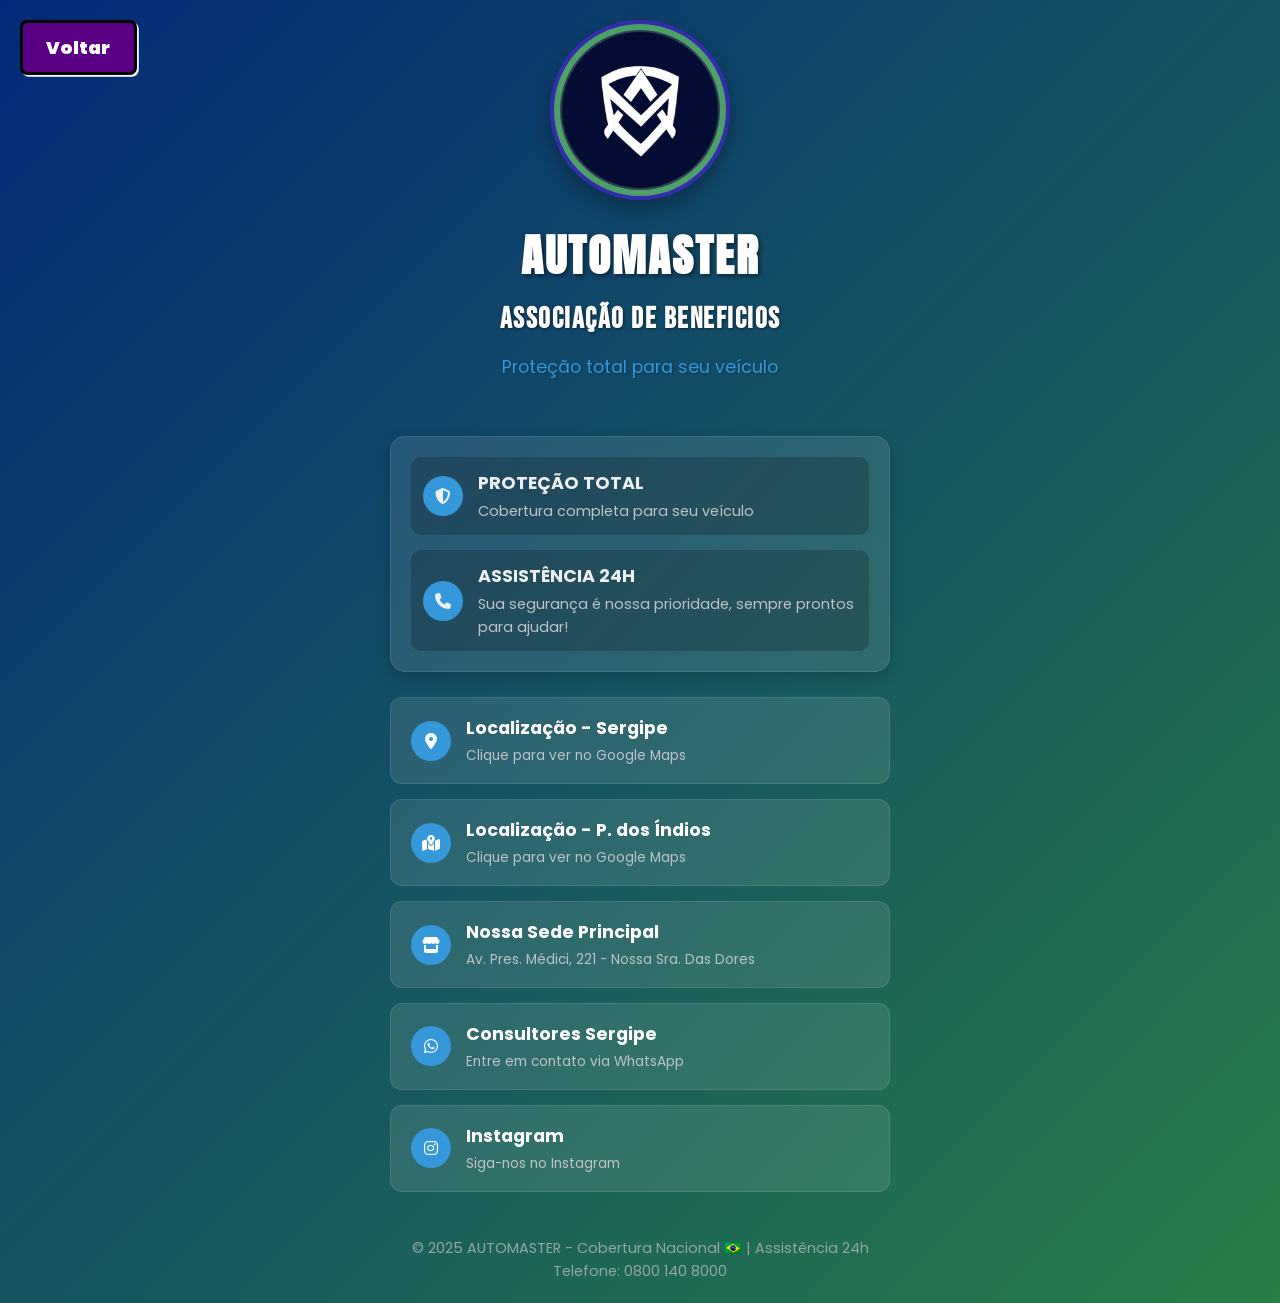
<file: project/Auto-master-links/index.html>
<!DOCTYPE html>
<html lang="pt-br">
<head>
    <meta charset="UTF-8">
    <meta name="viewport" content="width=device-width, initial-scale=1.0">
    <title>AUTOMASTER - Proteção Veicular</title>
    <link rel="icon" href="Logo_automaster-icon.ico" type="image/x-icon">
    <link rel="preconnect" href="https://fonts.googleapis.com">
    <link rel="preconnect" href="https://fonts.gstatic.com" crossorigin>
    <link href="https://fonts.googleapis.com/css2?family=Anton&family=Bebas+Neue&family=Poppins:wght@300;400;500;600&display=swap" rel="stylesheet">
    <link rel="stylesheet" href="https://cdnjs.cloudflare.com/ajax/libs/font-awesome/6.4.0/css/all.min.css">
    <link rel="stylesheet" href="style.css">
</head>
<body>
    <div class="btn-voltar">
        <a href="../../index.html"><button>Voltar</button></a>
    </div>
    <div class="container">
        <div class="profile">
            <div class="logo-container">
                <img src="Logo_automaster.png" alt="AUTOMASTER" class="logo-img">
            </div>
            <h1 class="logo-text">AUTOMASTER</h1>
            <h2 class="subtitle">Associação de Beneficios</h2>
            <p class="tagline">Proteção total para seu veículo</p>
        </div>
        
        <div class="info-card">
            <div class="info-item">
                <div class="info-icon">
                    <i class="fas fa-shield-alt"></i>
                </div>
                <div class="info-text">
                    <div class="info-title">PROTEÇÃO TOTAL</div>
                    <div class="info-desc">Cobertura completa para seu veículo</div>
                </div>
            </div>
            
            <div class="info-item">
                <div class="info-icon">
                    <i class="fas fa-phone"></i>
                </div>
                <div class="info-text">
                    <div class="info-title">ASSISTÊNCIA 24H</div>
                    <div class="info-desc">Sua segurança é nossa prioridade, sempre prontos para ajudar!</div>
                </div>
            </div>
        </div>
        
        <div class="links">
            <a href="https://maps.app.goo.gl/rfMDfjSUJKJtS9UL8" class="link-item" target="_blank">
                <div class="link-icon">
                    <i class="fas fa-map-marker-alt"></i>
                </div>
                <div class="link-text">
                    <div class="link-title">Localização - Sergipe</div>
                    <div class="link-desc">Clique para ver no Google Maps</div>
                </div>
            </a>
            
            <a href="https://maps.app.goo.gl/MAKoDueRh1qXAezZ9" class="link-item" target="_blank">
                <div class="link-icon">
                    <i class="fas fa-map-marked-alt"></i>
                </div>
                <div class="link-text">
                    <div class="link-title">Localização - P. dos Índios</div>
                    <div class="link-desc">Clique para ver no Google Maps</div>
                </div>
            </a>
            
            <a href="https://maps.app.goo.gl/AQPZETjpKrhPb8tc9" class="link-item" target="_blank">
                <div class="link-icon">
                    <i class="fas fa-store"></i>
                </div>
                <div class="link-text">
                    <div class="link-title">Nossa Sede Principal</div>
                    <div class="link-desc">Av. Pres. Médici, 221 - Nossa Sra. Das Dores</div>
                </div>
            </a>
            
            <a href="https://api.whatsapp.com/send/?phone=%2B5579996874952&text&type=phone_number&app_absent=0" class="link-item" target="_blank">
                <div class="link-icon">
                    <i class="fab fa-whatsapp"></i>
                </div>
                <div class="link-text">
                    <div class="link-title">Consultores Sergipe</div>
                    <div class="link-desc">Entre em contato via WhatsApp</div>
                </div>
            </a>
            
            <a href="https://www.instagram.com/auto_masterse/?theme=dark" class="link-item" target="_blank">
                <div class="link-icon">
                    <i class="fab fa-instagram"></i>
                </div>
                <div class="link-text">
                    <div class="link-title">Instagram</div>
                    <div class="link-desc">Siga-nos no Instagram</div>
                </div>
            </a>
        </div>
        
        <footer>
            <p>© 2025 AUTOMASTER - Cobertura Nacional 🇧🇷 | Assistência 24h</p>
            <p>Telefone: 0800 140 8000</p>
        </footer>
    </div>
</body>
</html>
</file>
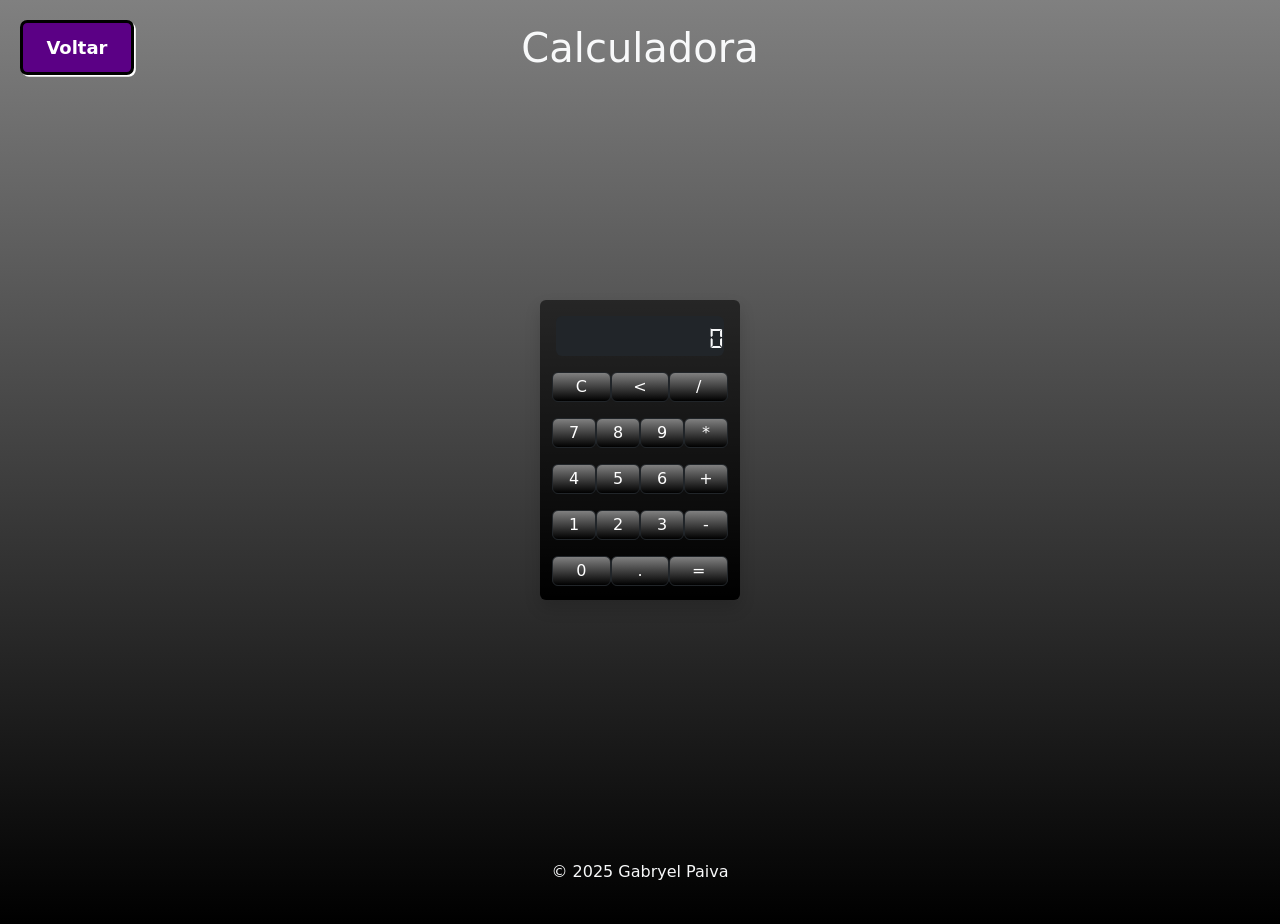
<file: project/Calculadora/index.html>
<!DOCTYPE html>
<html lang="pt-br">
<head>
    <meta charset="UTF-8">
    <meta name="viewport" content="width=device-width, initial-scale=1.0">
    <title>Calculator</title>
    <link rel="stylesheet" href="style.css">
    <link href="https://cdn.jsdelivr.net/npm/bootstrap@5.3.3/dist/css/bootstrap.min.css" rel="stylesheet" integrity="sha384-QWTKZyjpPEjISv5WaRU9OFeRpok6YctnYmDr5pNlyT2bRjXh0JMhjY6hW+ALEwIH" crossorigin="anonymous">
    <link rel="icon" href="data:image/svg+xml,<svg xmlns='http://www.w3.org/2000/svg' viewBox='0 0 100 100'><text y='.9em' font-size='90'>🧮</text></svg>">
</head>
<body>
    <div class="btn-voltar">
        <a href="../../index.html"><button>Voltar</button></a>
    </div>
    <header class="header text-center my-4">
        <h1 class="text-light">Calculadora</h1>
    </header>
    <main class="d-flex justify-content-center">
        <div class="calc bg-black bg-gradient p-3 rounded shadow">
            <div class="display bg-dark pb-3 mb-3 rounded text-light text-end" id="display">0</div>
            <div class="btns">
                <div class="row g-2"> 
                    <button onclick="clearAll()" class="btn col btn-dark d-flex justify-content-center align-items-center" aria-label="Clear">C</button>
                    <button onclick="backspace()" class="btn col btn-dark d-flex justify-content-center align-items-center" aria-label="Backspace"><</button>
                    <button onclick="pressed('/')" class="btn col btn-dark d-flex justify-content-center align-items-center" aria-label="Divide">/</button>
                </div>
                <div class="row g-2 mt-2">
                    <button onclick="pressed('7')" class="btn col btn-dark d-flex justify-content-center align-items-center" aria-label="Seven">7</button>
                    <button onclick="pressed('8')" class="btn col btn-dark d-flex justify-content-center align-items-center" aria-label="Eight">8</button>
                    <button onclick="pressed('9')" class="btn col btn-dark d-flex justify-content-center align-items-center" aria-label="Nine">9</button>
                    <button onclick="pressed('*')" class="btn col btn-dark d-flex justify-content-center align-items-center" aria-label="Multiply">*</button>
                </div>
                <div class="row g-2 mt-2">
                    <button onclick="pressed('4')" class="btn col btn-dark d-flex justify-content-center align-items-center" aria-label="Four">4</button>
                    <button onclick="pressed('5')" class="btn col btn-dark d-flex justify-content-center align-items-center" aria-label="Five">5</button>
                    <button onclick="pressed('6')" class="btn col btn-dark d-flex justify-content-center align-items-center" aria-label="Six">6</button>
                    <button onclick="pressed('+')" class="btn col btn-dark d-flex justify-content-center align-items-center" aria-label="Add">+</button>
                </div>
                <div class="row g-2 mt-2">
                    <button onclick="pressed('1')" class="btn col btn-dark d-flex justify-content-center align-items-center" aria-label="One">1</button>
                    <button onclick="pressed('2')" class="btn col btn-dark d-flex justify-content-center align-items-center" aria-label="Two">2</button>
                    <button onclick="pressed('3')" class="btn col btn-dark d-flex justify-content-center align-items-center" aria-label="Three">3</button>
                    <button onclick="pressed('-')" class="btn col btn-dark d-flex justify-content-center align-items-center" aria-label="Subtract">-</button>
                </div>
                <div class="row g-2 mt-2">
                    <button onclick="pressed('0')" class="btn col btn-dark d-flex justify-content-center align-items-center" aria-label="Zero">0</button>
                    <button onclick="pressed('.')" class="btn col btn-dark d-flex justify-content-center align-items-center" aria-label="Decimal">.</button>
                    <button onclick="calculate()" class="btn col btn-dark d-flex justify-content-center align-items-center" aria-label="Equals">=</button>
                </div>
            </div>
        </div>
    </main>
    <footer class="footer text-light fixed-bottom mt-auto text-center">
        <p>&copy; 2025 Gabryel Paiva</p>
    </footer>
    <script src="script.js"></script>
    <script src="https://cdn.jsdelivr.net/npm/bootstrap@5.3.3/dist/js/bootstrap.bundle.min.js" integrity="sha384-YvpcrYf0tY3lHB60NNkmXc5s9fDVZLESaAA55NDzOxhy9GkcIdslK1eN7N6jIeHz" crossorigin="anonymous"></script>
</body>
</html>
</file>
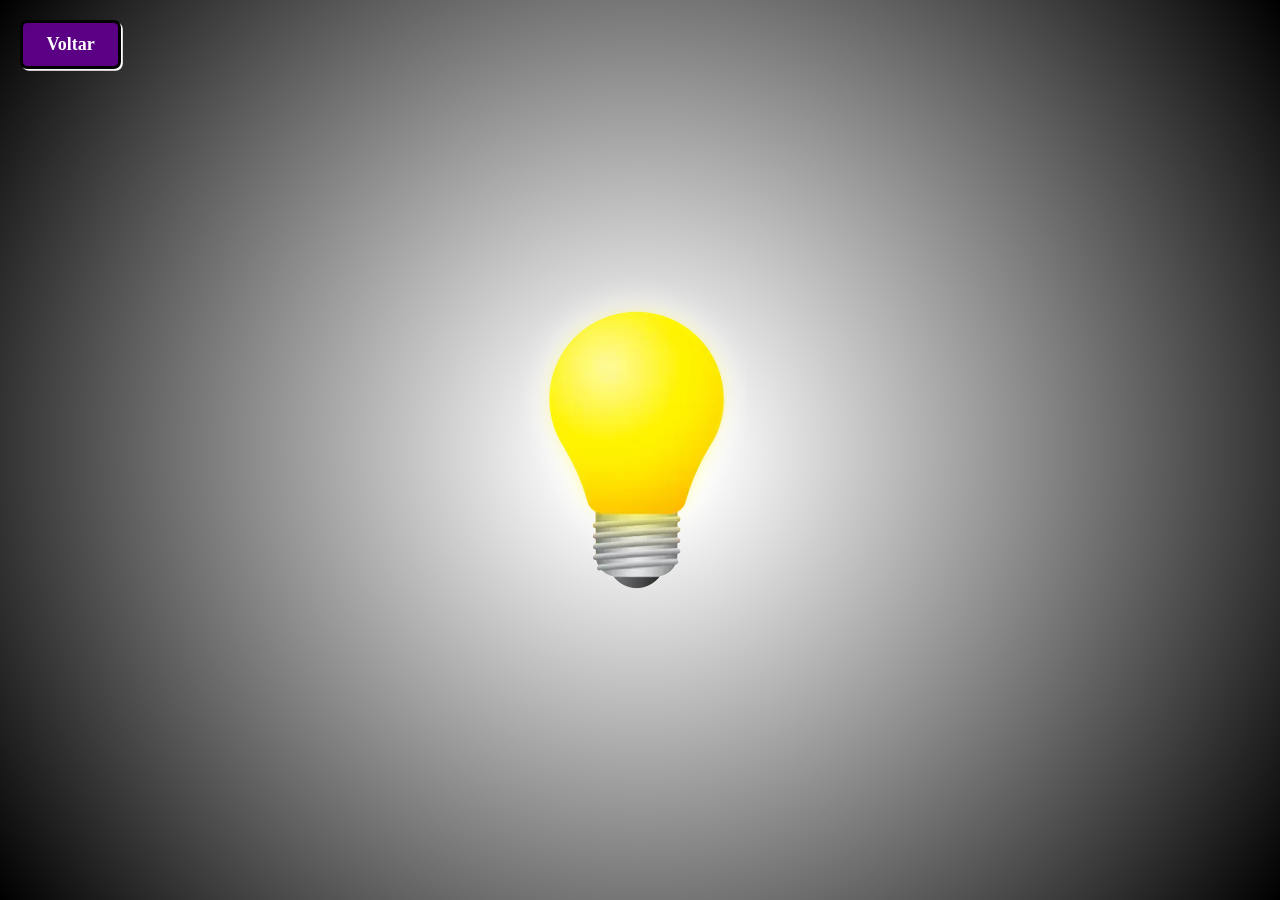
<file: project/projeto-lampada/index.html>
<!DOCTYPE html>
<html lang="pt-BR">
<head>
    <meta charset="UTF-8">
    <meta name="viewport" content="width=device-width, initial-scale=1.0">
    <title>Lâmpada</title>
    <link rel="stylesheet" href="style.css">
</head>
<body>
    <div class="btn-voltar">
        <a href="../../index.html"><button>Voltar</button></a>
    </div>
    <div class="container">
        <img id="lamp" src="assets/lamp_off.png" alt="Lâmpada apagada">
    </div>
    <script src="script.js" defer></script>
</body>
</html>
</file>
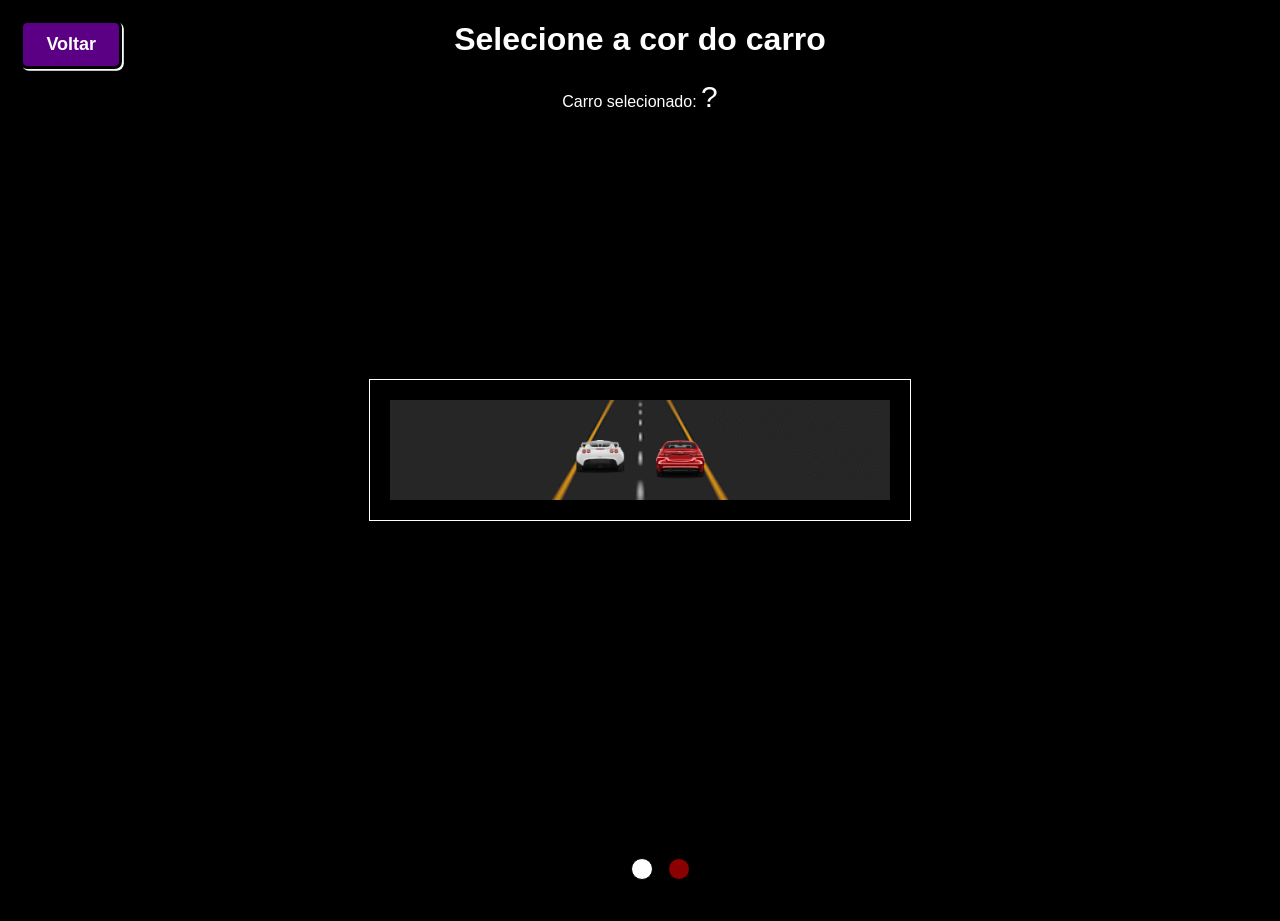
<file: project/projeto-mini-jogo-do-carro/index.html>
<!DOCTYPE html>
<html lang="pt-br">
<head>
    <meta charset="UTF-8">
    <meta name="viewport" content="width=device-width, initial-scale=1.0">
    <link rel="stylesheet" href="style.css">
    <title>Controle de Carros</title>
    <link rel="icon" href="data:image/svg+xml,<svg xmlns='http://www.w3.org/2000/svg' viewBox='0 0 100 100'><text y='.9em' font-size='90'>🚗</text></svg>">
</head>
<body>
    <div class="btn-voltar">
        <a href="../../index.html"><button>Voltar</button></a>
    </div>
    <header>
        <div class="text">
            <h1>Selecione a cor do carro</h1>
            <p>Carro selecionado: <span id="result">?</span></p>
        </div>
    </header>
    <main>
        <div class="container">
            <div class="track"></div>
            <div id="white"></div>
            <div id="red"></div>
            <audio src="assets/audio/cars.mp3" loop></audio>
        </div>
    </main>
    <footer>
        <nav>
            <div class="btn_circle_1" id="branco" title="Selecionar Carro Branco"></div>
            <div class="btn_circle_2" id="vermelho" title="Selecionar Carro Vermelho"></div>
            <div class="btn" id="resetar">Resetar</div>
            <div class="btn" id="acelerar">Acelerar</div>
            <div class="btn" id="desacelerar">Desacelerar</div>
        </nav>
    </footer>
</body>
<script src="script.js"></script>
</html>
</file>
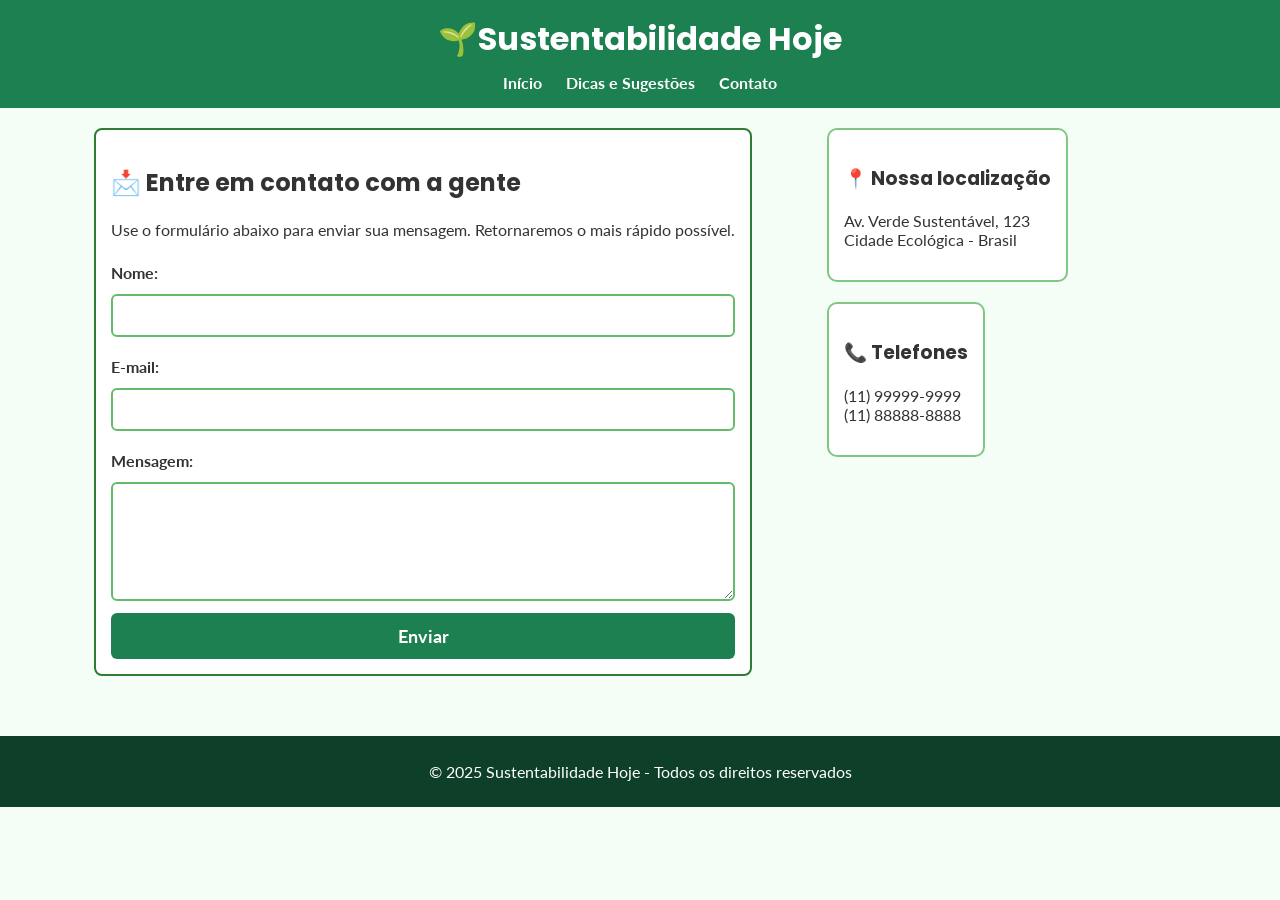
<file: project/site-sustentabilidade/contatos.html>
<!DOCTYPE html>
<html lang="pt-br">
<head>
<meta charset="UTF-8">
<meta name="viewport" content="width=device-width, initial-scale=1.0">
    <title>Contato - Sustentabilidade Hoje</title>
    <link rel="stylesheet" href="style.css">
    <link rel="icon" href="data:image/svg+xml,<svg xmlns=%22http://www.w3.org/2000/svg%22 viewBox=%2210 0 100 100%22><text y=%22.90em%22 font-size=%2290%22>🌱</text></svg>"></link>
    <link rel="preconnect" href="https://fonts.googleapis.com">
    <link rel="preconnect" href="https://fonts.gstatic.com" crossorigin>
    <link href="https://fonts.googleapis.com/css2?family=Poppins:wght@600;700&family=Lato:wght@400;700&family=Playfair+Display:wght@700&display=swap" rel="stylesheet">
</head>
</head>
<body>
<header>
    <h1>🌱Sustentabilidade Hoje </h1>
    <nav>
    <a href="index.html">Início</a>
    <a href="Dicas e Sugestões.html">Dicas e Sugestões</a>
    <a href="contato.html">Contato</a>
    </nav>
</header>

<div class="container">
    <div class="left">
    <div class="big">
        <h2>📩 Entre em contato com a gente</h2>
        <p>Use o formulário abaixo para enviar sua mensagem. Retornaremos o mais rápido possível.</p>
        <form class="contato-form">
        <label for="nome">Nome:</label>
        <input type="text" id="nome" name="nome" required>
        <label for="email">E-mail:</label>
        <input type="email" id="email" name="email" required>
        <label for="mensagem">Mensagem:</label>
        <textarea id="mensagem" name="mensagem" rows="5" required></textarea>
        <button type="submit">Enviar</button>
        </form>
    </div>
    </div>
    <div class="right">
    <div class="box">
        <h3>📍 Nossa localização</h3>
        <p>Av. Verde Sustentável, 123<br>Cidade Ecológica - Brasil</p>
    </div>
    <div class="box">
        <h3>📞 Telefones</h3>
        <p>(11) 99999-9999<br>(11) 88888-8888</p>
    </div>
    </div>
</div>

<footer>
    <p>&copy; 2025 Sustentabilidade Hoje - Todos os direitos reservados</p>
</footer>
</body>
</html>
</file>
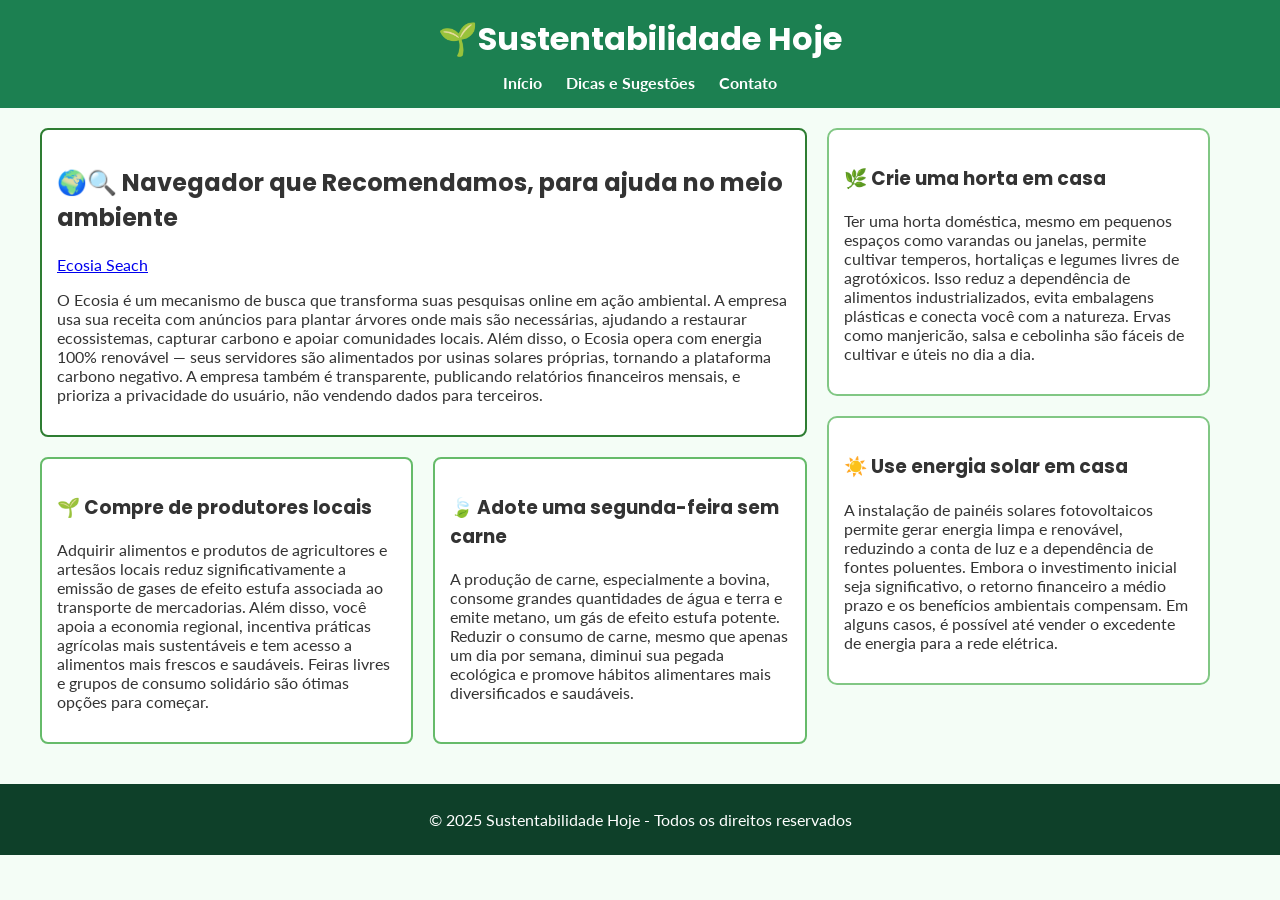
<file: project/site-sustentabilidade/Dicas e Sugestões.html>
<!DOCTYPE html>
<html lang="pt-br">
<head>
<meta charset="UTF-8">
<meta name="viewport" content="width=device-width, initial-scale=1.0">
  <title>Dicas e Sugestões</title>
  <link rel="stylesheet" href="style.css">
  <link rel="icon" href="data:image/svg+xml,<svg xmlns=%22http://www.w3.org/2000/svg%22 viewBox=%2210 0 100 100%22><text y=%22.90em%22 font-size=%2290%22>🌱</text></svg>"></link>
  <link rel="preconnect" href="https://fonts.googleapis.com">
  <link rel="preconnect" href="https://fonts.gstatic.com" crossorigin>
  <link href="https://fonts.googleapis.com/css2?family=Poppins:wght@600;700&family=Lato:wght@400;700&family=Playfair+Display:wght@700&display=swap" rel="stylesheet">
</head>
</head>
<body>

  <header>
    <h1>🌱Sustentabilidade Hoje</h1>
    <nav>
      <a href="index.html">Início</a>
      <a href="Dicas e Sugestões.html">Dicas e Sugestões</a>
      <a href="contatos.html">Contato</a>
    </nav>
  </header>


  <div class="container">
    <div class="left">
      <div class="big">
        <h2>🌍🔍 Navegador que Recomendamos, para ajuda no meio ambiente</h2>
        <a href="https://www.ecosia.org" target="_blank">Ecosia Seach</a>
        <p>O Ecosia é um mecanismo de busca que transforma suas pesquisas online em ação ambiental. A empresa usa sua receita com anúncios para plantar árvores onde mais são necessárias, 
          ajudando a restaurar ecossistemas, capturar carbono e apoiar comunidades locais.
        Além disso, o Ecosia opera com energia 100% renovável — seus servidores são alimentados por usinas solares próprias, 
        tornando a plataforma carbono negativo. A empresa também é transparente, 
        publicando relatórios financeiros mensais, e prioriza a privacidade do usuário, não vendendo dados para terceiros.</p>
      </div>
      <div class="small">
        <h3>🌱 Compre de produtores locais</h3>
        <p>Adquirir alimentos e produtos de agricultores e artesãos locais reduz significativamente a emissão de gases de efeito estufa associada ao transporte de mercadorias. 
        Além disso, você apoia a economia regional, 
        incentiva práticas agrícolas mais sustentáveis e tem acesso a alimentos mais frescos e saudáveis. 
        Feiras livres e grupos de consumo solidário são ótimas opções para começar.</p>
      </div>
      <div class="small">
        <h3>🍃 Adote uma segunda-feira sem carne</h3>
        <p>A produção de carne, especialmente a bovina, consome grandes quantidades de água e terra e emite metano, um gás de efeito estufa potente. 
          Reduzir o consumo de carne, mesmo que apenas um dia por semana, 
          diminui sua pegada ecológica e promove hábitos alimentares mais diversificados e saudáveis.</p>
      </div>
    </div>

    <!-- Coluna Direita -->
    <div class="right">
      <div class="box">
        <h3>🌿 Crie uma horta em casa</h3>
        <p>Ter uma horta doméstica, mesmo em pequenos espaços como varandas ou janelas, permite cultivar temperos, hortaliças e legumes livres de agrotóxicos. 
          Isso reduz a dependência de alimentos industrializados, evita embalagens plásticas e conecta você com a natureza. 
          Ervas como manjericão, salsa e cebolinha são fáceis de cultivar e úteis no dia a dia.</p>
      </div>
      <div class="box">
        <h3>☀️ Use energia solar em casa</h3>
        <p>A instalação de painéis solares fotovoltaicos permite gerar energia limpa e renovável, reduzindo a conta de luz e a dependência de fontes poluentes. 
          Embora o investimento inicial seja significativo, o retorno financeiro a médio prazo e os benefícios ambientais compensam. 
          Em alguns casos, é possível até vender o excedente de energia para a rede elétrica.</p>
      </div>
    </div>
  </div>
<footer>
    <p>&copy; 2025 Sustentabilidade Hoje - Todos os direitos reservados</p>
</footer>
</body>
</html>
</file>
<file: project/Auto-master-links/style.css>
* {
    margin: 0;
    padding: 0;
    box-sizing: border-box;
}

body {
    font-family: 'Poppins', sans-serif;
    background: linear-gradient(135deg, #042979 0%, #277e48 100%);
    color: #ecf0f1;
    line-height: 1.6;
    min-height: 100vh;
    display: flex;
    flex-direction: column;
    align-items: center;
    justify-content: center;
    padding: 20px;
}

.container {
    width: 100%;
    max-width: 500px;
    margin: 0 auto;
    text-align: center;
    display: flex;
    flex-direction: column;
    align-items: center;
}

.profile {
    margin-bottom: 30px;
    width: 100%;
    display: flex;
    flex-direction: column;
    align-items: center;
}

.logo-container {
    width: 180px;
    height: 180px;
    margin: 0 auto 20px;
    border-radius: 50%;
    background: rgba(82, 167, 103, 0.938);
    padding: 6px;
    box-shadow: 0 8px 20px rgba(0, 0, 0, 0.3);
    display: flex;
    align-items: center;
    justify-content: center;
    border: 4px solid rgb(52, 44, 172);
}

.logo-img {
    width: 100%;
    height: 100%;
    object-fit: cover;
    border-radius: 50%;
    background-color: #2c3e50;
    display: flex;
    align-items: center;
    justify-content: center;
    font-family: 'Anton', sans-serif;
    font-size: 22px;
    color: white;
    text-align: center;
    padding: 2px;
    overflow: hidden;
}

.logo-text {
    font-family: 'Anton', sans-serif;
    font-size: 2.8rem;
    color: white;
    margin-bottom: 5px;
    letter-spacing: 2px;
    text-transform: uppercase;
    text-shadow: 2px 2px 4px rgba(0, 0, 0, 0.5);
    width: 100%;
}

.subtitle {
    font-family: 'Bebas Neue', sans-serif;
    font-size: 1.8rem;
    color: #ffffff;
    margin-bottom: 10px;
    letter-spacing: 1.5px;
    text-transform: uppercase;
    text-shadow: 1px 1px 3px rgba(0, 0, 0, 0.5);
    width: 100%;
}

.tagline {
    color: #3498db;
    font-size: 1.1rem;
    margin-bottom: 25px;
    font-weight: 400;
    text-shadow: 1px 1px 2px rgba(0, 0, 0, 0.3);
    width: 100%;
}

.info-card {
    background-color: rgba(255, 255, 255, 0.1);
    border-radius: 15px;
    padding: 20px;
    margin-bottom: 25px;
    backdrop-filter: blur(10px);
    border: 1px solid rgba(255, 255, 255, 0.1);
    box-shadow: 0 5px 15px rgba(0, 0, 0, 0.2);
    width: 100%;
}

.info-item {
    display: flex;
    align-items: center;
    justify-content: center;
    margin-bottom: 15px;
    padding: 12px;
    background: rgba(0, 0, 0, 0.2);
    border-radius: 10px;
    width: 100%;
}

.info-item:last-child {
    margin-bottom: 0;
}

.info-icon {
    width: 40px;
    height: 40px;
    background: #3498db;
    border-radius: 50%;
    display: flex;
    align-items: center;
    justify-content: center;
    margin-right: 15px;
    flex-shrink: 0;
}

.info-text {
    text-align: left;
    flex-grow: 1;
}

.info-title {
    font-weight: bold;
    font-size: 1.1rem;
    margin-bottom: 3px;
}

.info-desc {
    font-size: 0.9rem;
    color: #bdc3c7;
}

.links {
    width: 100%;
    display: flex;
    flex-direction: column;
    align-items: center;
}

.link-item {
    display: flex;
    align-items: center;
    background: rgba(255, 255, 255, 0.1);
    border-radius: 12px;
    padding: 16px 20px;
    margin-bottom: 15px;
    text-decoration: none;
    color: white;
    transition: all 0.3s ease;
    border: 1px solid rgba(255, 255, 255, 0.1);
    width: 100%;
}

.link-item:hover {
    background: rgba(255, 255, 255, 0.2);
    transform: translateY(-3px);
    box-shadow: 0 5px 15px rgba(0, 0, 0, 0.2);
}

.link-icon {
    width: 40px;
    height: 40px;
    background: #3498db;
    border-radius: 50%;
    display: flex;
    align-items: center;
    justify-content: center;
    margin-right: 15px;
    flex-shrink: 0;
}

.link-text {
    flex-grow: 1;
    text-align: left;
}

.link-title {
    font-weight: bold;
    margin-bottom: 3px;
    font-size: 1.1rem;
}

.link-desc {
    font-size: 0.85rem;
    color: #bdc3c7;
}

.phone-number {
    display: block;
    margin-top: 5px;
    font-weight: bold;
    color: #3498db;
}

footer {
    margin-top: 30px;
    color: #95a5a6;
    font-size: 0.9rem;
    text-align: center;
    width: 100%;
}

@media (max-width: 600px) {
    .container {
        padding: 0 10px;
    }
    
    .logo-text {
        font-size: 2.2rem;
    }
    
    .subtitle {
        font-size: 1.5rem;
    }
    
    .logo-container {
        width: 150px;
        height: 150px;
    }
    
    .info-card {
        padding: 15px;
    }
    
    .link-item {
        padding: 14px 16px;
    }
}

@media (max-width: 400px) {
    .info-item {
        flex-direction: column;
        text-align: center;
    }
    
    .info-icon {
        margin-right: 0;
        margin-bottom: 10px;
    }
    
    .info-text {
        text-align: center;
    }
    
    .logo-text {
        font-size: 1.8rem;
    }
    
    .subtitle {
        font-size: 1.3rem;
    }
    
    .tagline {
        font-size: 1rem;
    }
}

button {
    background: #5b0085;
    font-family: inherit;
    padding: 0.6em 1.3em;
    font-weight: 900;
    font-size: 18px;
    border: 3px solid black;
    border-radius: 0.4em;
    box-shadow: 0.1em 0.1em;
    cursor: pointer;
    color: white;
}

button:hover {
    transform: translate(-0.05em, -0.05em);
    box-shadow: 0.15em 0.15em;
}

button:active {
    transform: translate(0.05em, 0.05em);
    box-shadow: 0.05em 0.05em;
}

.btn-voltar {
    position: fixed;
    top: 20px;
    left: 20px;
    z-index: 1000;
}

@media (max-width: 768px) {
    .btn-voltar {
        top: 10px;
        left: 10px;
    }
    
    button {
        font-size: 14px;
        padding: 0.5em 1em;
    }
}

@media (max-width: 480px) {
    .btn-voltar {
        top: 5px;
        left: 5px;
    }
    
    button {
        font-size: 12px;
        padding: 0.4em 0.8em;
    }
}
</file>
<file: project/Calculadora/style.css>
*{
    margin: 0;
    padding: 0;
}

@font-face {
    font-family: 'DS-DIGI';
    src: url('ds_digital/DS-DIGI.TTF') format('truetype'),
         url('ds_digital/DS-DIGIB.TTF') format('truetype'),
         url('ds_digital/DS-DIGII.TTF') format('truetype'),
         url('ds_digital/DS-DIGIT.TTF') format('truetype');
}

body{
    background-image: linear-gradient(gray, black);
    background-repeat: no-repeat;
    height: 100vh;
    font-family: 'Courier New', Courier, monospace;
}

.calc{
    position: absolute;
    top: 50%;
    left: 50%;
    transform: translate(-50%, -50%);
    height: 300px;
    width: 200px;
    background-color: black;
    border-radius: 5px;    
    padding: 20px;
}

.display{
    background-color: white;
    height: 40px;
    width: auto;
    word-wrap: normal;
    overflow: hidden;
    border-radius: 5px;
    font-family: 'DS-DIGI', sans-serif;
    font-size: 30px;
}

.btn{
    font: 1em sans-serif;
    color: #fff;
    background-image: linear-gradient(gray, rgb(0, 0, 0));
    border-radius: 5px;
    padding: 5px;
    width: 30px;
    height: 30px;
}

.btn-voltar {
    position: fixed;
    top: 20px;
    left: 20px;
    z-index: 1000;
}

.btn-voltar button {
    background: #5b0085;
    font-family: inherit;
    padding: 0.6em 1.3em;
    font-weight: 900;
    font-size: 18px;
    border: 3px solid black;
    border-radius: 0.4em;
    box-shadow: 0.1em 0.1em;
    cursor: pointer;
    color: white;
    transition: transform 0.2s ease, box-shadow 0.2s ease;
}

.btn-voltar button:hover {
    transform: translate(-0.05em, -0.05em);
    box-shadow: 0.15em 0.15em;
}

.btn-voltar button:active {
    transform: translate(0.05em, 0.05em);
    box-shadow: 0.05em 0.05em;
}

@media (max-width: 768px) {
    .btn-voltar {
        top: 10px;
        left: 10px;
    }
    
    .btn-voltar button {
        font-size: 14px;
        padding: 0.5em 1em;
    }
}

@media (max-width: 480px) {
    .btn-voltar {
        top: 5px;
        left: 5px;
    }
    
    .btn-voltar button {
        font-size: 12px;
        padding: 0.4em 0.8em;
    }
}
</file>
<file: project/projeto-lampada/style.css>
body {
    background: radial-gradient(circle, white 8%, black 100%);
    display: flex;
    justify-content: center;
    align-items: center;
    height: 100vh;
    margin: 0;
}

.container {
    cursor: pointer;
}

button {
    background: #5b0085;
    font-family: inherit;
    padding: 0.6em 1.3em;
    font-weight: 900;
    font-size: 18px;
    border: 3px solid black;
    border-radius: 0.4em;
    box-shadow: 0.1em 0.1em;
    cursor: pointer;
    color: white;
}

button:hover {
    transform: translate(-0.05em, -0.05em);
    box-shadow: 0.15em 0.15em;
}

button:active {
    transform: translate(0.05em, 0.05em);
    box-shadow: 0.05em 0.05em;
}

.btn-voltar {
    position: fixed;
    top: 20px;
    left: 20px;
    z-index: 1000;
}

@media (max-width: 768px) {
    .btn-voltar {
        top: 10px;
        left: 10px;
    }
    
    button {
        font-size: 14px;
        padding: 0.5em 1em;
    }
}

@media (max-width: 480px) {
    .btn-voltar {
        top: 5px;
        left: 5px;
    }
    
    button {
        font-size: 12px;
        padding: 0.4em 0.8em;
    }
}
</file>
<file: project/projeto-mini-jogo-do-carro/style.css>
body, html {
    height: 100%;
    margin: 0;
    padding: 0;
    background-color: black;
    font-family: 'Gill Sans', 'Gill Sans MT', Calibri, 'Trebuchet MS', sans-serif;
    color: white;
    transition: all 0.3s ease;
}

.container {
    position: absolute;
    top: 50%;
    left: 50%;
    transform: translate(-50%, -50%);
    text-align: center;
    border: 1px solid white;
    padding: 20px;
    width: 500px;
    height: 100px;
    box-shadow: 5px 5px 5px black;
}

.track{
    background-image: url(assets/img/track.gif);
    width: 500px;
    height: 100px;
    background-repeat: no-repeat;
    background-size: cover;
    position: absolute;
    z-index: 1;
}

#white, #red{
    background-repeat: no-repeat;
    background-size: contain;
    position: absolute;
    cursor: pointer;
    transition: all 0.3s ease;
}

#white{  
    width: 50px;
    height: 50px;
    left: 205px;
    top: 60px;
    background-image: url(assets/img/white_lotus.png);
    z-index: 2;
}

#red{
    width: 50px;
    height: 50px;
    right: 205px;
    top: 60px;
    background-image: url(assets/img/red_jaguar.png);
    z-index: 3;
}

.text{
    text-align: center;
}

#result{
    font-size: 30px;
    display: inline-block;
}

audio{
    position: absolute;
    top: 200px;
    left: 120px;
    z-index: 4;
    visibility: collapse;
}

nav{
    display: flex;
    flex-direction: row;
    justify-content: center;
    align-items: center;
    gap: 15px;
}
 
.btn_circle_1, 
.btn_circle_2,
.btn{
    border: 1px solid black;
    border-radius: 50px;
    cursor: pointer;
}

.btn{
    height: 20px;
    width: 120px;
    text-align: center;
    display: none;
    padding: 10px;
    background-color: #333;
    color: white;
    border-radius: 5px;
    border: 1px solid white;
}

.btn_circle_1{
    background-color: white;
    height: 20px;
    width: 20px;
    display: block;
}

.btn_circle_2{
    background-color: DarkRed;
    height: 20px;
    width: 20px;
    display: block;
}

footer{
    position: fixed;
    bottom: 0;
    width: 100%;
    padding: 20px;
    background-color: rgba(0,0,0,0.7);
}

button {
    background: #5b0085;
    font-family: inherit;
    padding: 0.6em 1.3em;
    font-weight: 900;
    font-size: 18px;
    border: 3px solid black;
    border-radius: 0.4em;
    box-shadow: 0.1em 0.1em;
    cursor: pointer;
    color: white;
}

button:hover {
    transform: translate(-0.05em, -0.05em);
    box-shadow: 0.15em 0.15em;
}

button:active {
    transform: translate(0.05em, 0.05em);
    box-shadow: 0.05em 0.05em;
}

.btn-voltar {
    position: fixed;
    top: 20px;
    left: 20px;
    z-index: 1000;
}

@media (max-width: 768px) {
    .btn-voltar {
        top: 90px;
        left: 10px;
    }
    
    button {
        font-size: 14px;
        padding: 0.5em 1em;
    }
}

@media (max-width: 480px) {
    .btn-voltar {
        top: 80px;
        left: 5px;
    }
    
    button {
        font-size: 12px;
        padding: 0.4em 0.8em;
    }
}
</file>
<file: project/site-sustentabilidade/style.css>
body {
  margin: 0;
  font-family: Arial, sans-serif;
  background: #f4fdf6;
  color: #333;
}

/* Cabeçalho */
header {
  background:#1C8051;
  color: white;
  padding: 15px;
  text-align: center;
  font-family:Georgia, 'Times New Roman', Times, serif;
}

header h1 {
  margin: 0;
}

nav {
  margin-top: 10px;
}

nav a {
  color: white;
  text-decoration: none;
  margin: 0 10px;
  font-weight: bold;
}

nav a:hover {
  text-decoration: underline;
}


.container {
  flex: 1;
  display: flex;
  padding: 20px;
  gap: 20px;
  max-width: 1200px;
  margin: auto;
}


.left {
  flex: 2;
  display: grid;
  grid-template-columns: 1fr 1fr;
  grid-template-rows: auto auto;
  gap: 20px;
}

.left .big {
  grid-column: span 2;
  padding: 15px;
  border: 2px solid #2e7d32;
  border-radius: 8px;
  background: #fff;
  max-width: 100%;
  height: auto;
  display: block;
  margin: 0 auto;
  gap: 20px;
}

.left .big:hover {
  grid-column: span 2;
  padding: 15px;
  border: 2px solid #2e7d32;
  border-radius: 8px;
  background: #fff;
  transition: 0.3s;
  transform: scale(1.1);
  
}

img {
  max-width: 100%;
  height: auto;
  display: block;
}

.left .small {
  padding: 15px;
  border: 2px solid #66bb6a;
  border-radius: 8px;
  background: #fff;
  
}

.left .small:hover {
  padding: 15px;
  border: 2px solid #66bb6a;
  border-radius: 8px;
  background: #fff;
  transition: 0.3s;
  transform: scale(1.1);
  
}


.right {
  flex: 1;
  display: flex;
  flex-direction: column;
  gap: 20px;
  left: auto;
  margin-right: 30px;
}

.right .box {
  margin-right: auto;
  padding: 15px;
  border: 2px solid #81c784;
  border-radius: 10px;
  background: #fff;
  
}

.right .box:hover {
  margin-right: auto;
  padding: 15px;
  border: 2px solid #81c784;
  border-radius: 8px;
  background: #fff;
  transition: 0.3s;
  transform: scale(1.1);
}

.right .lines {
  margin-right: auto;
  padding: 15px;
  border: 2px solid #a5d6a7;
  border-radius: 8px;
  background: #fff;
}

.right .lines:hover {
  margin-right: auto;
  padding: 15px;
  border: 2px solid #a5d6a7;
  border-radius: 8px;
  background: #fff;
  transition: 0.3s;
  transform: scale(1.1);

}


.right .lines ul {
  padding-left: 20px;
  margin: 10px 0 0 0;
}

.right .lines li {
  margin-bottom: 8px;
}


footer {
  background: #0E4029;
  color: white;
  text-align: center;
  padding: 10px;
  margin-top: 20px;
}


@media (max-width: 768px) {
  .container {
    flex-direction: column;
  }

  .left {
    grid-template-columns: 1fr;
  }

  .left .big {
    grid-column: span 1;
  }
}

.contato-form {
  display: flex;
  flex-direction: column;
  gap: 12px;
}

.contato-form label {
  font-weight: bold;
  margin-top: 8px;
}

.contato-form input,
.contato-form textarea {
  padding: 10px;
  border: 2px solid #66bb6a;
  border-radius: 6px;
  font-size: 1rem;
}

.contato-form input:focus,
.contato-form textarea:focus {
  outline: none;
  border-color: #2e7d32;
  box-shadow: 0 0 5px rgba(46, 125, 50, 0.4);
}

.contato-form button {
  background: #1C8051;
  color: white;
  border: none;
  padding: 12px;
  border-radius: 6px;
  cursor: pointer;
  font-weight: bold;
  transition: background 0.3s;
}

.contato-form button:hover {
  background: #155c3a;
}

/* Regras CSS */
h1, h2, h3, h4, h5, h6 {
  font-family: 'Poppins', sans-serif;
  font-weight: 700;
}

body, p, a, li, input, textarea {
  font-family: 'Lato', sans-serif;
  font-weight: 400;
}

blockquote, .destaque, .numero-destaque {
  font-family: 'Playfair Display', serif;
  font-weight: 700;
}

button {
    background: #5b0085;
    font-family: inherit;
    padding: 0.6em 1.3em;
    font-weight: 900;
    font-size: 18px;
    border: 3px solid black;
    border-radius: 0.4em;
    box-shadow: 0.1em 0.1em;
    cursor: pointer;
    color: white;
}

button:hover {
    transform: translate(-0.05em, -0.05em);
    box-shadow: 0.15em 0.15em;
}

button:active {
    transform: translate(0.05em, 0.05em);
    box-shadow: 0.05em 0.05em;
}

.btn-voltar {
    position: fixed;
    top: 20px;
    left: 20px;
    z-index: 1000;
}

@media (max-width: 768px) {
    .btn-voltar {
        top: 90px;
        left: 10px;
    }
    
    button {
        font-size: 14px;
        padding: 0.5em 1em;
    }
}

@media (max-width: 480px) {
    .btn-voltar {
        top: 80px;
        left: 5px;
    }
    
    button {
        font-size: 12px;
        padding: 0.4em 0.8em;
    }
}
</file>
